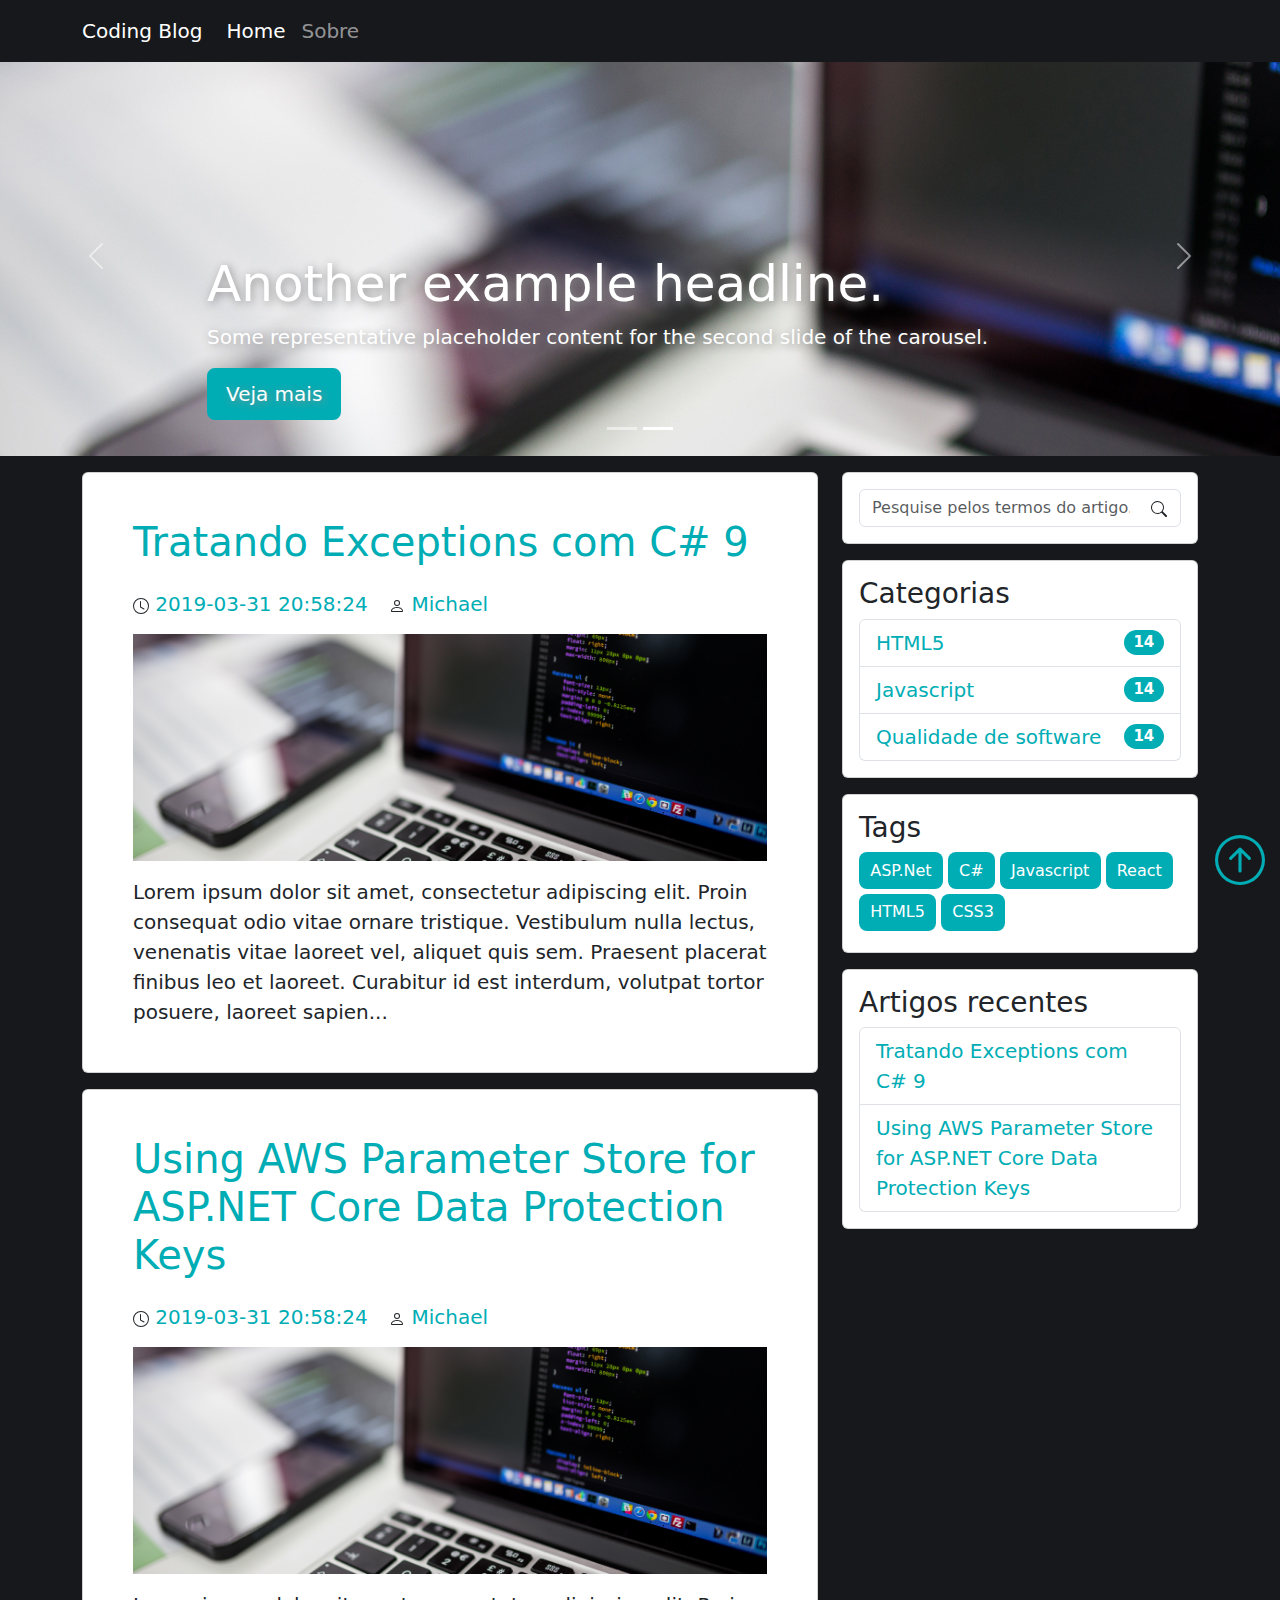
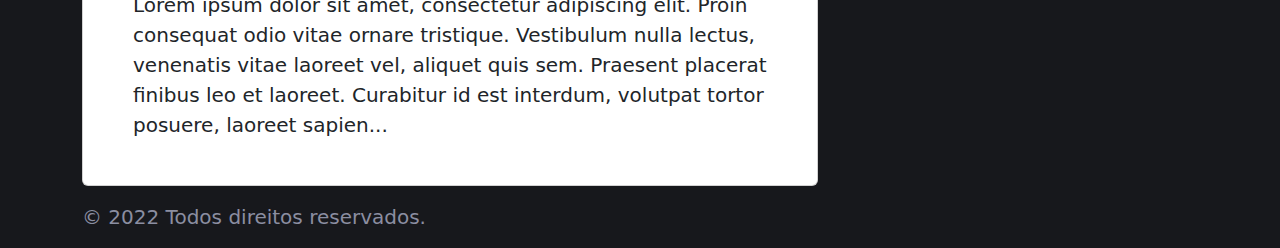
<file: index.html>
<!doctype html>
<html lang="en">
  <head>
    <title>Coding Blog</title>
    
    <meta charset="utf-8">
    <meta name="viewport" content="width=device-width, initial-scale=1, shrink-to-fit=no">
    
    <link rel="stylesheet" href="https://cdn.jsdelivr.net/npm/bootstrap@5.2.0-beta1/dist/css/bootstrap.min.css"  >
    <link rel="stylesheet" href="css/styles.css"  >
  </head>
  <body> 
    <header>
        <nav class="navbar navbar-expand-md navbar-dark fixed-top bg-dark">
            <div class="container">
                <a class="navbar-brand" href="index.html">Coding Blog</a>
                <button class="navbar-toggler collapsed" type="button" data-bs-toggle="collapse" data-bs-target="#navbarCollapse" 
                    aria-controls="navbarCollapse" aria-expanded="false" aria-label="Toggle navigation">
                    <span class="navbar-toggler-icon"></span>
                </button>
                <div class="navbar-collapse collapse" id="navbarCollapse" >
                    <ul class="navbar-nav me-auto mb-2 mb-md-0">
                        <li class="nav-item">
                            <a class="nav-link active" aria-current="page" href="index.html">Home</a>
                        </li>
                        <li class="nav-item">
                            <a class="nav-link" href="sobre.html">Sobre</a>
                        </li> 
                    </ul>
                </div>
            </div>
        </nav>
    </header>
    
    <main>
        <div id="myCarousel" class="carousel slide" data-bs-ride="carousel">
            <div class="carousel-indicators">
                <button type="button" data-bs-target="#myCarousel" data-bs-slide-to="0" aria-label="Slide 1" class=""></button>
                <button type="button" data-bs-target="#myCarousel" data-bs-slide-to="1" aria-label="Slide 2" class="active" aria-current="true"></button>
            </div>
            <div class="carousel-inner">
                <div class="carousel-item">
                    <img src="img/imagem1.jpg" alt="" title="" >
            
                    <div class="container">
                        <div class="carousel-caption text-start">
                            <h3>Tratando Exceptions com C# 9</h1>
                            <p>Some representative placeholder content for the first slide of the carousel.</p>
                            <p><a class="btn btn-lg btn-primary" href="#">Veja mais</a></p>
                        </div>
                    </div>
                </div>
                <div class="carousel-item active">
                    <img src="img/imagem2.jpg" alt="" title=""  >
                    <div class="container">
                        <div class="carousel-caption text-start">
                            <h3>Another example headline.</h3>
                            <p>Some representative placeholder content for the second slide of the carousel.</p>
                            <p><a class="btn btn-lg btn-primary" href="#">Veja mais</a></p>
                        </div>
                    </div>
                </div> 
            </div>
            <button class="carousel-control-prev" type="button" data-bs-target="#myCarousel" data-bs-slide="prev">
                <span class="carousel-control-prev-icon" aria-hidden="true"></span>
                <span class="visually-hidden">Previous</span>
            </button>
            <button class="carousel-control-next" type="button" data-bs-target="#myCarousel" data-bs-slide="next">
                <span class="carousel-control-next-icon" aria-hidden="true"></span>
                <span class="visually-hidden">Next</span>
            </button>
        </div>

        <div class="container pt-3">
            <div class="row">
                <div class="col-8">
                    <article class="card mb-3">
                        <div class="card-body sys-articles-content">
                            <header>
                                <h1>
                                    <a href="detalhes1.html" rel="bookmark">Tratando Exceptions com C# 9</a>
                                </h1>
                                <div class="article-details">
                                    <span class="posted-on">
                                        <svg xmlns="http://www.w3.org/2000/svg" width="16" height="16" fill="currentColor" class="bi bi-clock" viewBox="0 0 16 16">
                                            <path d="M8 3.5a.5.5 0 0 0-1 0V9a.5.5 0 0 0 .252.434l3.5 2a.5.5 0 0 0 .496-.868L8 8.71V3.5z"/>
                                            <path d="M8 16A8 8 0 1 0 8 0a8 8 0 0 0 0 16zm7-8A7 7 0 1 1 1 8a7 7 0 0 1 14 0z"/>
                                        </svg>
                                        <a href="#" rel="bookmark">
                                            <time class="" datetime="2016-07-12T23:56:44-03:00">2019-03-31 20:58:24</time> 
                                        </a>
                                    </span>
                                    <span class="byline">
                                        <svg xmlns="http://www.w3.org/2000/svg" width="16" height="16" fill="currentColor" class="bi bi-person" viewBox="0 0 16 16">
                                        <path d="M8 8a3 3 0 1 0 0-6 3 3 0 0 0 0 6zm2-3a2 2 0 1 1-4 0 2 2 0 0 1 4 0zm4 8c0 1-1 1-1 1H3s-1 0-1-1 1-4 6-4 6 3 6 4zm-1-.004c-.001-.246-.154-.986-.832-1.664C11.516 10.68 10.289 10 8 10c-2.29 0-3.516.68-4.168 1.332-.678.678-.83 1.418-.832 1.664h10z"/>
                                        </svg>
                                        <span class="author vcard">
                                            <a class="url fn n" href="#">Michael</a>
                                        </span>
                                    </span>
                               
                                </div>
                            </header>
                            <div class="article-img pb-3">
                                <img src="img/artigos/img1.jpg" alt="Tratando Exceptions com C# 9" title="Tratando Exceptions com C# 9">
                            </div>
                            <div class="article-content">
                                Lorem ipsum dolor sit amet, consectetur adipiscing elit. Proin consequat odio vitae ornare tristique. 
                                Vestibulum nulla lectus, venenatis vitae laoreet vel, aliquet quis sem. 
                                Praesent placerat finibus leo et laoreet. Curabitur id est interdum,
                                volutpat tortor posuere, laoreet sapien...
                            </div> 
                        </div>
                    </article>
                    <article class="card">
                        <div class="card-body sys-articles-content">
                            <header>
                                <h1>
                                    <a href="detalhes2.html" rel="bookmark">Using AWS Parameter Store for ASP.NET Core Data Protection Keys</a>
                                </h1>
                                <div class="article-details">
                                    <span class="posted-on">
                                        <svg xmlns="http://www.w3.org/2000/svg" width="16" height="16" fill="currentColor" class="bi bi-clock" viewBox="0 0 16 16">
                                            <path d="M8 3.5a.5.5 0 0 0-1 0V9a.5.5 0 0 0 .252.434l3.5 2a.5.5 0 0 0 .496-.868L8 8.71V3.5z"/>
                                            <path d="M8 16A8 8 0 1 0 8 0a8 8 0 0 0 0 16zm7-8A7 7 0 1 1 1 8a7 7 0 0 1 14 0z"/>
                                        </svg>
                                        <a href="#" rel="bookmark">
                                            <time class="" datetime="2016-07-12T23:56:44-03:00">2019-03-31 20:58:24</time> 
                                        </a>
                                    </span>
                                    <span class="byline">
                                        <svg xmlns="http://www.w3.org/2000/svg" width="16" height="16" fill="currentColor" class="bi bi-person" viewBox="0 0 16 16">
                                        <path d="M8 8a3 3 0 1 0 0-6 3 3 0 0 0 0 6zm2-3a2 2 0 1 1-4 0 2 2 0 0 1 4 0zm4 8c0 1-1 1-1 1H3s-1 0-1-1 1-4 6-4 6 3 6 4zm-1-.004c-.001-.246-.154-.986-.832-1.664C11.516 10.68 10.289 10 8 10c-2.29 0-3.516.68-4.168 1.332-.678.678-.83 1.418-.832 1.664h10z"/>
                                        </svg>
                                        <span class="author vcard">
                                            <a class="url fn n" href="#">Michael</a>
                                        </span>
                                    </span>  
                                </div>
                            </header>
                            <div class="article-img pb-3">
                                <img src="img/artigos/img1.jpg" alt="Using AWS Parameter Store for ASP.NET Core Data Protection Keys"
                                    title="Using AWS Parameter Store for ASP.NET Core Data Protection Keys">
                            </div>
                            <div class="article-content">
                                Lorem ipsum dolor sit amet, consectetur adipiscing elit. Proin consequat odio vitae ornare tristique. 
                                Vestibulum nulla lectus, venenatis vitae laoreet vel, aliquet quis sem. 
                                Praesent placerat finibus leo et laoreet. Curabitur id est interdum,
                                volutpat tortor posuere, laoreet sapien...
                            </div> 
                        </div>
                    </article>
                </div>
                <div class="col-4">
                    <div class="card mb-3">
                        <div class="card-body pesquisa-container">
                            <input type="search" class="form-control" placeholder="Pesquise pelos termos do artigo.">
                            <svg xmlns="http://www.w3.org/2000/svg" width="16" height="16" fill="currentColor" class="bi bi-search" viewBox="0 0 16 16">
                                <path d="M11.742 10.344a6.5 6.5 0 1 0-1.397 1.398h-.001c.03.04.062.078.098.115l3.85 3.85a1 1 0 0 0 1.415-1.414l-3.85-3.85a1.007 1.007 0 0 0-.115-.1zM12 6.5a5.5 5.5 0 1 1-11 0 5.5 5.5 0 0 1 11 0z"/>
                            </svg>
                        </div>
                    </div>

                    <div class="card mb-3">
                        <div class="card-body">
                            <h3>Categorias</h3>
                            <ul class="list-group">
                                <li class="list-group-item d-flex justify-content-between align-items-center">
                                    <a href="#">HTML5</a>
                                    <span class="badge bg-primary rounded-pill">14</span>
                                </li> 
                                <li class="list-group-item d-flex justify-content-between align-items-center">
                                    <a href="#">Javascript</a>
                                    <span class="badge bg-primary rounded-pill">14</span>
                                </li>
                                <li class="list-group-item d-flex justify-content-between align-items-center">
                                    <a href="#">Qualidade de software</a>
                                    <span class="badge bg-primary rounded-pill">14</span>
                                </li> 
                            </ul>
                        </div>
                    </div>

                    <div class="card mb-3">
                        <div class="card-body">
                            <h3>Tags</h3>
                            <div class="lista-tags">
                                <a href="#">ASP.Net</a>
                                <a href="#">C#</a>
                                <a href="#">Javascript</a>
                                <a href="#">React</a>
                                <a href="#">HTML5</a>
                                <a href="#">CSS3</a>
                            </div>
                        </div>
                    </div>

                    <div class="card mb-3">
                        <div class="card-body">
                            <h3>Artigos recentes</h3>
                            <ul class="list-group">
                                <li class="list-group-item d-flex justify-content-between align-items-center">
                                    <a href="detalhes1.html">Tratando Exceptions com C# 9</a>
                                </li>
                                <li class="list-group-item d-flex justify-content-between align-items-center">
                                    <a href="detalhes2.html">Using AWS Parameter Store for ASP.NET Core Data Protection Keys </a>
                                </li>
                            </ul> 
                        </div>
                    </div>
                </div>
            </div>
        </div>
        
        <!-- FOOTER -->
        <footer class="container pt-3">
            <a href="#" class="ir-para-topo">
                <svg xmlns="http://www.w3.org/2000/svg" width="50" height="50" fill="currentColor" class="bi bi-arrow-up-circle" viewBox="0 0 16 16">
                <path fill-rule="evenodd" d="M1 8a7 7 0 1 0 14 0A7 7 0 0 0 1 8zm15 0A8 8 0 1 1 0 8a8 8 0 0 1 16 0zm-7.5 3.5a.5.5 0 0 1-1 0V5.707L5.354 7.854a.5.5 0 1 1-.708-.708l3-3a.5.5 0 0 1 .708 0l3 3a.5.5 0 0 1-.708.708L8.5 5.707V11.5z"/>
                </svg>
            </a>
            <p>© 2022 Todos direitos reservados.</p>
        </footer>
    </main>
    <!-- Bootstrap JavaScript Libraries -->
    <script src="https://cdn.jsdelivr.net/npm/@popperjs/core@2.11.5/dist/umd/popper.min.js" 
        integrity="sha384-Xe+8cL9oJa6tN/veChSP7q+mnSPaj5Bcu9mPX5F5xIGE0DVittaqT5lorf0EI7Vk" crossorigin="anonymous"></script>
    <script src="https://cdn.jsdelivr.net/npm/bootstrap@5.2.0-beta1/dist/js/bootstrap.min.js" 
        integrity="sha384-kjU+l4N0Yf4ZOJErLsIcvOU2qSb74wXpOhqTvwVx3OElZRweTnQ6d31fXEoRD1Jy" crossorigin="anonymous"></script>
    <script src="src/js/scripts.js"  ></script>
  </body>
</html>
</file>
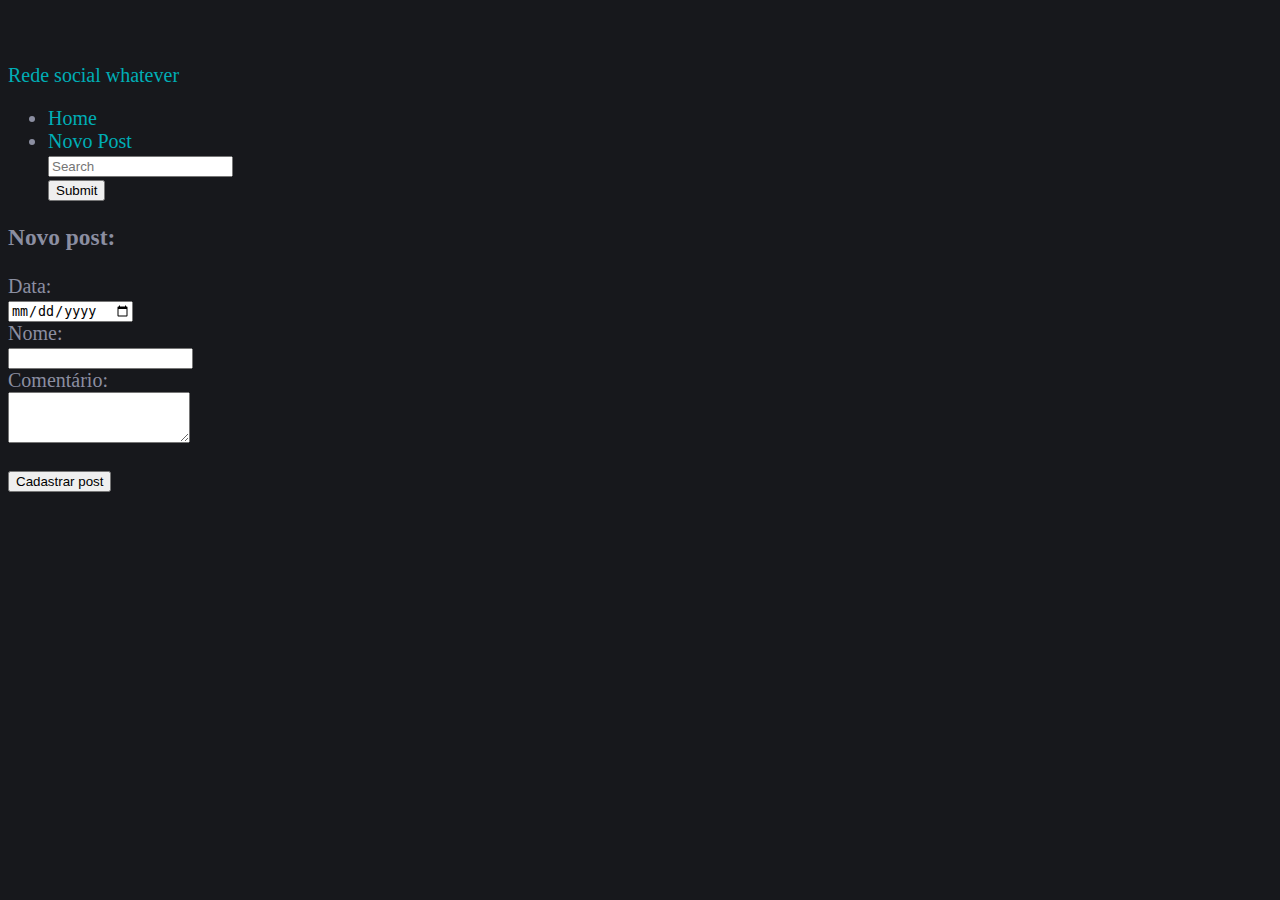
<file: cadastrar-post.html>
<!doctype html>
<html lang="en">
  <head>
    <title>Title</title>
    <!-- Required meta tags -->
    <meta charset="utf-8">
    <meta name="viewport" content="width=device-width, initial-scale=1, shrink-to-fit=no">

    <!-- Bootstrap CSS v5.2.0-beta1 -->
    <link rel="stylesheet" href="https://cdn.jsdelivr.net/npm/bootstrap@5.2.0-beta1/dist/css/bootstrap.min.css"  
        integrity="sha384-0evHe/X+R7YkIZDRvuzKMRqM+OrBnVFBL6DOitfPri4tjfHxaWutUpFmBp4vmVor" crossorigin="anonymous">
    <link rel="stylesheet" href="css/styles.css">
  </head>
  <body>
    <nav class="navbar navbar-inverse">
        <a class="navbar-brand" href="#">Rede social whatever</a>
        <ul class="nav navbar-nav">
            <li class="">
                <a href="index.html">Home</a>
            </li>
            <li class="active">
                <a href="cadastrar.html">Novo Post</a>
            </li>
            <form class="navbar-form navbar-left">
                <div class="form-group">
                    <input type="text" class="form-control" placeholder="Search">
                </div>
                <button type="submit" class="btn btn-default">Submit</button>
            </form>
        </ul>
    </nav> 
    
    <div class="container">           
        <div class="row">
            <div class="col-xs-8">
                <section id="post-list" class="sys-articles">
                    <div class="sys-articles-wrap">
                        <div class="sys-articles-content">
                            <form method="POST" action="" class="form-horizontal">
                                <h3>Novo post:</h1>
                                
                                <div class="form-group">
                                    <label for="input" class="col-sm-2 control-label">Data:</label>
                                    <div class="col-sm-10">
                                        <input type="date" name="" id="input" class="form-control" 
                                        value="" required="required" title="">
                                    </div>
                                </div>
                                <div class="form-group">
                                    <label for="input" class="col-sm-2 control-label">Nome:</label>
                                    <div class="col-sm-10">
                                        <input type="input" name="" id="input" class="form-control" 
                                        value="" required="required" title="">
                                    </div>
                                </div>
                            
                                <div class="form-group">
                                    <label for="textarea" class="col-sm-2 control-label">Comentário:</label>
                                    <div class="col-sm-10">
                                        <textarea name="" id="textarea" class="form-control" 
                                        rows="3" required="required"></textarea>
                                    </div>
                                </div>
                                <p>
                                    <button type="button" class="btn btn-large btn-block btn-success">
                                        Cadastrar post
                                    </button>
                                </p>
                            </form>
                        </div>
                    </div>    
                </section>
            </div>
            <div class="col-xs-4">
               <div class="sys-articles-wrap">
                    <div class="sys-articles-content">
                        
                    </div>
               </div>
            </div>
            <div class="clearfix"></div>
        </div>
        <div class="row">

        </div>
    </div>
    
    <!-- Bootstrap JavaScript Libraries -->
    <script src="https://cdn.jsdelivr.net/npm/@popperjs/core@2.11.5/dist/umd/popper.min.js" integrity="sha384-Xe+8cL9oJa6tN/veChSP7q+mnSPaj5Bcu9mPX5F5xIGE0DVittaqT5lorf0EI7Vk" crossorigin="anonymous"></script>

    <script src="https://cdn.jsdelivr.net/npm/bootstrap@5.2.0-beta1/dist/js/bootstrap.min.js" integrity="sha384-kjU+l4N0Yf4ZOJErLsIcvOU2qSb74wXpOhqTvwVx3OElZRweTnQ6d31fXEoRD1Jy" crossorigin="anonymous"></script>
  </body>
</html>
</file>
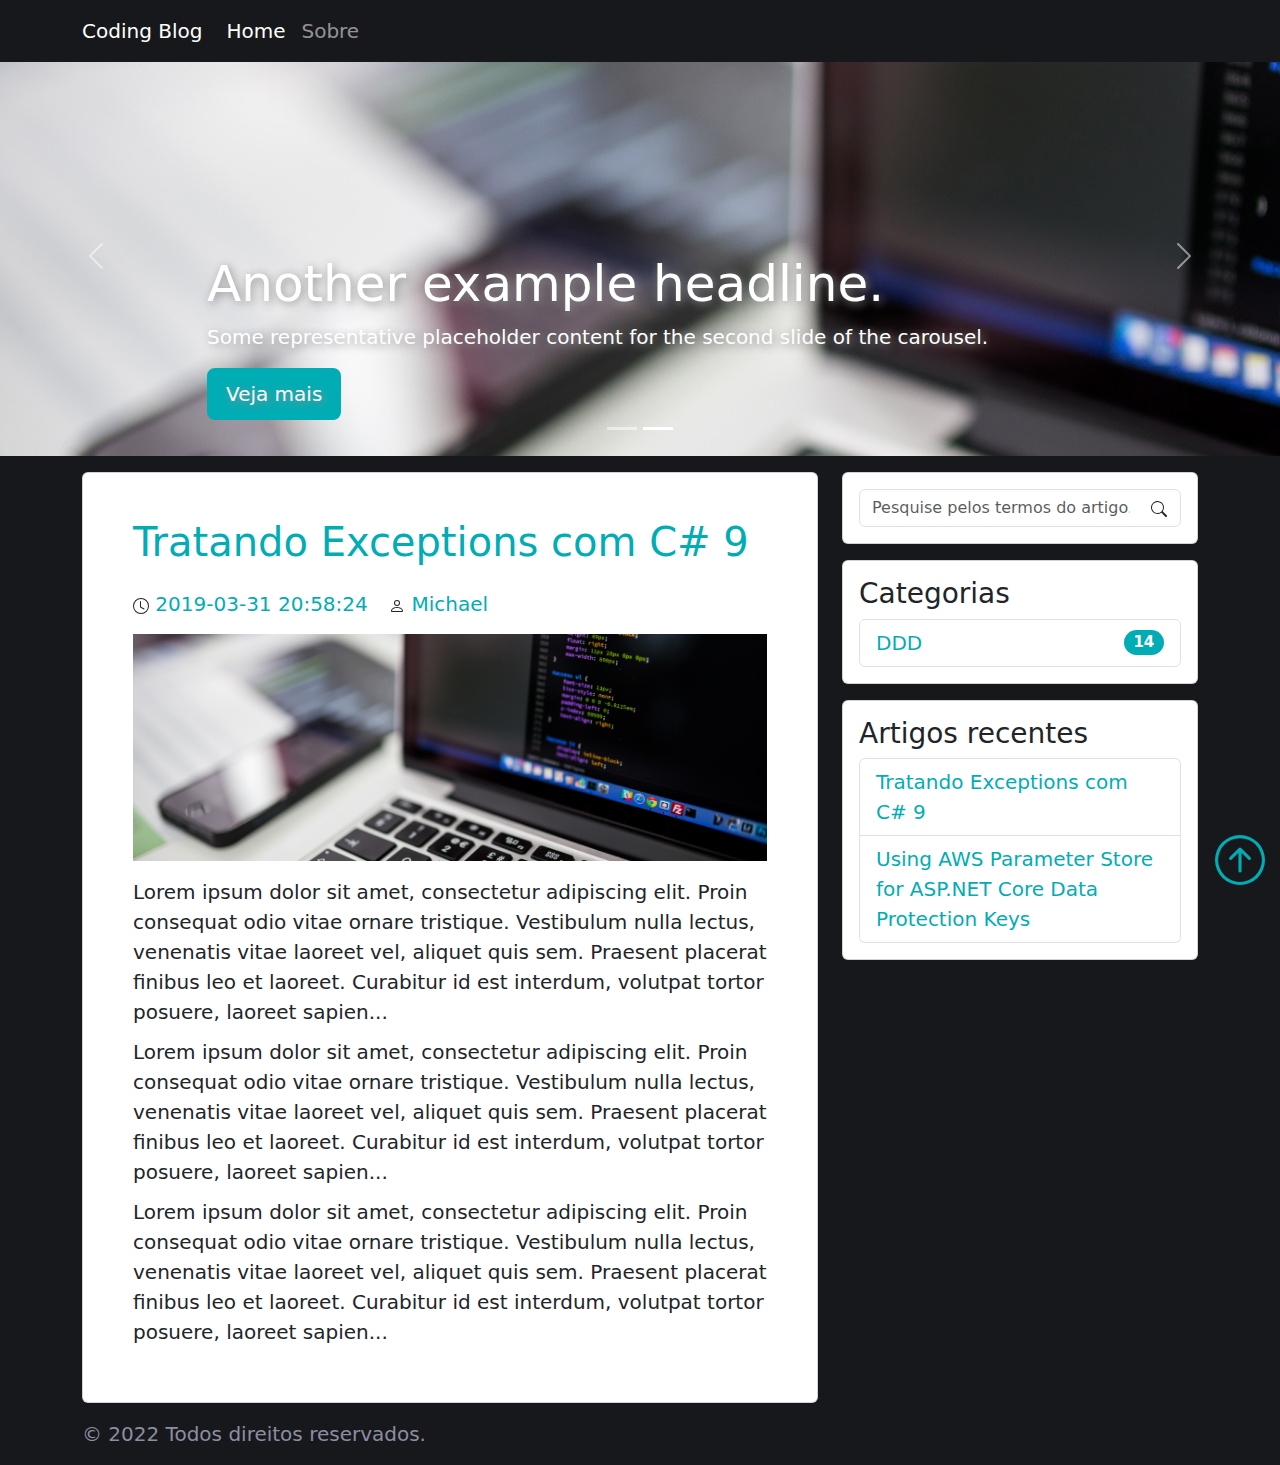
<file: detalhes1.html>
<!doctype html>
<html lang="en">
  <head>
    <title>Coding Blog</title>
    
    <meta charset="utf-8">
    <meta name="viewport" content="width=device-width, initial-scale=1, shrink-to-fit=no">
    
    <link rel="stylesheet" href="https://cdn.jsdelivr.net/npm/bootstrap@5.2.0-beta1/dist/css/bootstrap.min.css"  >
    <link rel="stylesheet" href="css/styles.css"  >
  </head>
  <body> 
    <header>
        <nav class="navbar navbar-expand-md navbar-dark fixed-top bg-dark">
            <div class="container">
                <a class="navbar-brand" href="index.html">Coding Blog</a>
                <button class="navbar-toggler collapsed" type="button" data-bs-toggle="collapse" data-bs-target="#navbarCollapse" 
                    aria-controls="navbarCollapse" aria-expanded="false" aria-label="Toggle navigation">
                    <span class="navbar-toggler-icon"></span>
                </button>
                <div class="navbar-collapse collapse" id="navbarCollapse" >
                    <ul class="navbar-nav me-auto mb-2 mb-md-0">
                        <li class="nav-item">
                            <a class="nav-link active" aria-current="page" href="#">Home</a>
                        </li>
                        <li class="nav-item">
                            <a class="nav-link" href="#">Sobre</a>
                        </li> 
                    </ul>
                </div>
            </div>
        </nav>
    </header>
    
    <main>
        <div id="myCarousel" class="carousel slide" data-bs-ride="carousel">
            <div class="carousel-indicators">
                <button type="button" data-bs-target="#myCarousel" data-bs-slide-to="0" class="" aria-label="Slide 1"></button>
                <button type="button" data-bs-target="#myCarousel" data-bs-slide-to="1" aria-label="Slide 2" class="active" aria-current="true"></button>
            </div>
            <div class="carousel-inner">
                <div class="carousel-item">
                    <img src="img/imagem1.jpg" alt="" title="" >
            
                    <div class="container">
                        <div class="carousel-caption text-start">
                            <h3>Tratando Exceptions com C# 9</h1>
                            <p>Some representative placeholder content for the first slide of the carousel.</p>
                            <p><a class="btn btn-lg btn-primary" href="#">Veja mais</a></p>
                        </div>
                    </div>
                </div>
                <div class="carousel-item active">
                    <img src="img/imagem2.jpg" alt="" title=""  >
                    <div class="container">
                        <div class="carousel-caption text-start">
                            <h3>Another example headline.</h3>
                            <p>Some representative placeholder content for the second slide of the carousel.</p>
                            <p><a class="btn btn-lg btn-primary" href="#">Veja mais</a></p>
                        </div>
                    </div>
                </div> 
            </div>
            <button class="carousel-control-prev" type="button" data-bs-target="#myCarousel" data-bs-slide="prev">
                <span class="carousel-control-prev-icon" aria-hidden="true"></span>
                <span class="visually-hidden">Previous</span>
            </button>
            <button class="carousel-control-next" type="button" data-bs-target="#myCarousel" data-bs-slide="next">
                <span class="carousel-control-next-icon" aria-hidden="true"></span>
                <span class="visually-hidden">Next</span>
            </button>
        </div>

        <div class="container pt-3">
            <div class="row">
                <div class="col-8">
                    <article class="card">
                        <div class="card-body sys-articles-content">
                            <header>
                                <h1>
                                    <a href="detalhes1.html" rel="bookmark">Tratando Exceptions com C# 9</a>
                                </h1>
                                <div class="article-details">
                                    <span class="posted-on">
                                        <svg xmlns="http://www.w3.org/2000/svg" width="16" height="16" fill="currentColor" class="bi bi-clock" viewBox="0 0 16 16">
                                            <path d="M8 3.5a.5.5 0 0 0-1 0V9a.5.5 0 0 0 .252.434l3.5 2a.5.5 0 0 0 .496-.868L8 8.71V3.5z"/>
                                            <path d="M8 16A8 8 0 1 0 8 0a8 8 0 0 0 0 16zm7-8A7 7 0 1 1 1 8a7 7 0 0 1 14 0z"/>
                                        </svg>
                                        <a href="#" rel="bookmark">
                                            <time class="" datetime="2016-07-12T23:56:44-03:00">2019-03-31 20:58:24</time> 
                                        </a>
                                    </span>
                                    <span class="byline">
                                        <svg xmlns="http://www.w3.org/2000/svg" width="16" height="16" fill="currentColor" class="bi bi-person" viewBox="0 0 16 16">
                                        <path d="M8 8a3 3 0 1 0 0-6 3 3 0 0 0 0 6zm2-3a2 2 0 1 1-4 0 2 2 0 0 1 4 0zm4 8c0 1-1 1-1 1H3s-1 0-1-1 1-4 6-4 6 3 6 4zm-1-.004c-.001-.246-.154-.986-.832-1.664C11.516 10.68 10.289 10 8 10c-2.29 0-3.516.68-4.168 1.332-.678.678-.83 1.418-.832 1.664h10z"/>
                                        </svg>
                                        <span class="author vcard">
                                            <a class="url fn n" href="#">Michael</a>
                                        </span>
                                    </span>
                                    <!-- <span class="comments-link">
                                        <svg xmlns="http://www.w3.org/2000/svg" width="16" height="16" fill="currentColor" class="bi bi-chat" viewBox="0 0 16 16">
                                        <path d="M2.678 11.894a1 1 0 0 1 .287.801 10.97 10.97 0 0 1-.398 2c1.395-.323 2.247-.697 2.634-.893a1 1 0 0 1 .71-.074A8.06 8.06 0 0 0 8 14c3.996 0 7-2.807 7-6 0-3.192-3.004-6-7-6S1 4.808 1 8c0 1.468.617 2.83 1.678 3.894zm-.493 3.905a21.682 21.682 0 0 1-.713.129c-.2.032-.352-.176-.273-.362a9.68 9.68 0 0 0 .244-.637l.003-.01c.248-.72.45-1.548.524-2.319C.743 11.37 0 9.76 0 8c0-3.866 3.582-7 8-7s8 3.134 8 7-3.582 7-8 7a9.06 9.06 0 0 1-2.347-.306c-.52.263-1.639.742-3.468 1.105z"/>
                                        </svg>
                                        <a href="#">4 Comentários</a>
                                    </span> -->
                                </div>
                            </header>
                            <div class="article-img pb-3">
                                <img src="img/artigos/img1.jpg" alt="Tratando Exceptions com C# 9" title="Tratando Exceptions com C# 9">
                            </div>
                            <div class="article-content">
                                <p>
                                    Lorem ipsum dolor sit amet, consectetur adipiscing elit. Proin consequat odio vitae ornare tristique. 
                                    Vestibulum nulla lectus, venenatis vitae laoreet vel, aliquet quis sem. 
                                    Praesent placerat finibus leo et laoreet. Curabitur id est interdum,
                                    volutpat tortor posuere, laoreet sapien...
                                </p>
                                <p>
                                    Lorem ipsum dolor sit amet, consectetur adipiscing elit. Proin consequat odio vitae ornare tristique. 
                                    Vestibulum nulla lectus, venenatis vitae laoreet vel, aliquet quis sem. 
                                    Praesent placerat finibus leo et laoreet. Curabitur id est interdum,
                                    volutpat tortor posuere, laoreet sapien...
                                </p>
                                <p>
                                    Lorem ipsum dolor sit amet, consectetur adipiscing elit. Proin consequat odio vitae ornare tristique. 
                                    Vestibulum nulla lectus, venenatis vitae laoreet vel, aliquet quis sem. 
                                    Praesent placerat finibus leo et laoreet. Curabitur id est interdum,
                                    volutpat tortor posuere, laoreet sapien...
                                </p>
                            </div> 
                        </div>
                    </article>
                </div>
                <div class="col-4">
                    <div class="card mb-3">
                        <div class="card-body pesquisa-container">
                            <input type="search" class="form-control" placeholder="Pesquise pelos termos do artigo.">
                            <svg xmlns="http://www.w3.org/2000/svg" width="16" height="16" fill="currentColor" class="bi bi-search" viewBox="0 0 16 16">
                                <path d="M11.742 10.344a6.5 6.5 0 1 0-1.397 1.398h-.001c.03.04.062.078.098.115l3.85 3.85a1 1 0 0 0 1.415-1.414l-3.85-3.85a1.007 1.007 0 0 0-.115-.1zM12 6.5a5.5 5.5 0 1 1-11 0 5.5 5.5 0 0 1 11 0z"/>
                            </svg>
                        </div>
                    </div>

                    <div class="card mb-3">
                        <div class="card-body">
                            <h3>Categorias</h3>

                            <ul class="list-group">
                                <li class="list-group-item d-flex justify-content-between align-items-center">
                                    <a href="#">DDD</a>
                                    <span class="badge bg-primary rounded-pill">14</span>
                                </li> 
                            </ul>
                        </div>
                    </div>

                    <div class="card mb-3">
                        <div class="card-body">
                            <h3>Artigos recentes</h3>
                            <ul class="list-group">
                                <li class="list-group-item d-flex justify-content-between align-items-center">
                                    <a href="detalhes1.html">Tratando Exceptions com C# 9</a>
                                </li>
                                <li class="list-group-item d-flex justify-content-between align-items-center">
                                    <a href="detalhes2.html">Using AWS Parameter Store for ASP.NET Core Data Protection Keys </a>
                                </li>
                            </ul> 
                        </div>
                    </div>
                </div>
            </div>
        </div>
        
        <!-- FOOTER -->
        <footer class="container pt-3">
            <a href="#" class="ir-para-topo">
                <svg xmlns="http://www.w3.org/2000/svg" width="50" height="50" fill="currentColor" class="bi bi-arrow-up-circle" viewBox="0 0 16 16">
                <path fill-rule="evenodd" d="M1 8a7 7 0 1 0 14 0A7 7 0 0 0 1 8zm15 0A8 8 0 1 1 0 8a8 8 0 0 1 16 0zm-7.5 3.5a.5.5 0 0 1-1 0V5.707L5.354 7.854a.5.5 0 1 1-.708-.708l3-3a.5.5 0 0 1 .708 0l3 3a.5.5 0 0 1-.708.708L8.5 5.707V11.5z"/>
                </svg>
            </a>
            <p>© 2022 Todos direitos reservados.</p>
        </footer>
    </main>
    <!-- Bootstrap JavaScript Libraries -->
    <script src="https://cdn.jsdelivr.net/npm/@popperjs/core@2.11.5/dist/umd/popper.min.js" 
        integrity="sha384-Xe+8cL9oJa6tN/veChSP7q+mnSPaj5Bcu9mPX5F5xIGE0DVittaqT5lorf0EI7Vk" crossorigin="anonymous"></script>
    <script src="https://cdn.jsdelivr.net/npm/bootstrap@5.2.0-beta1/dist/js/bootstrap.min.js" 
        integrity="sha384-kjU+l4N0Yf4ZOJErLsIcvOU2qSb74wXpOhqTvwVx3OElZRweTnQ6d31fXEoRD1Jy" crossorigin="anonymous"></script>
  </body>
</html>
</file>
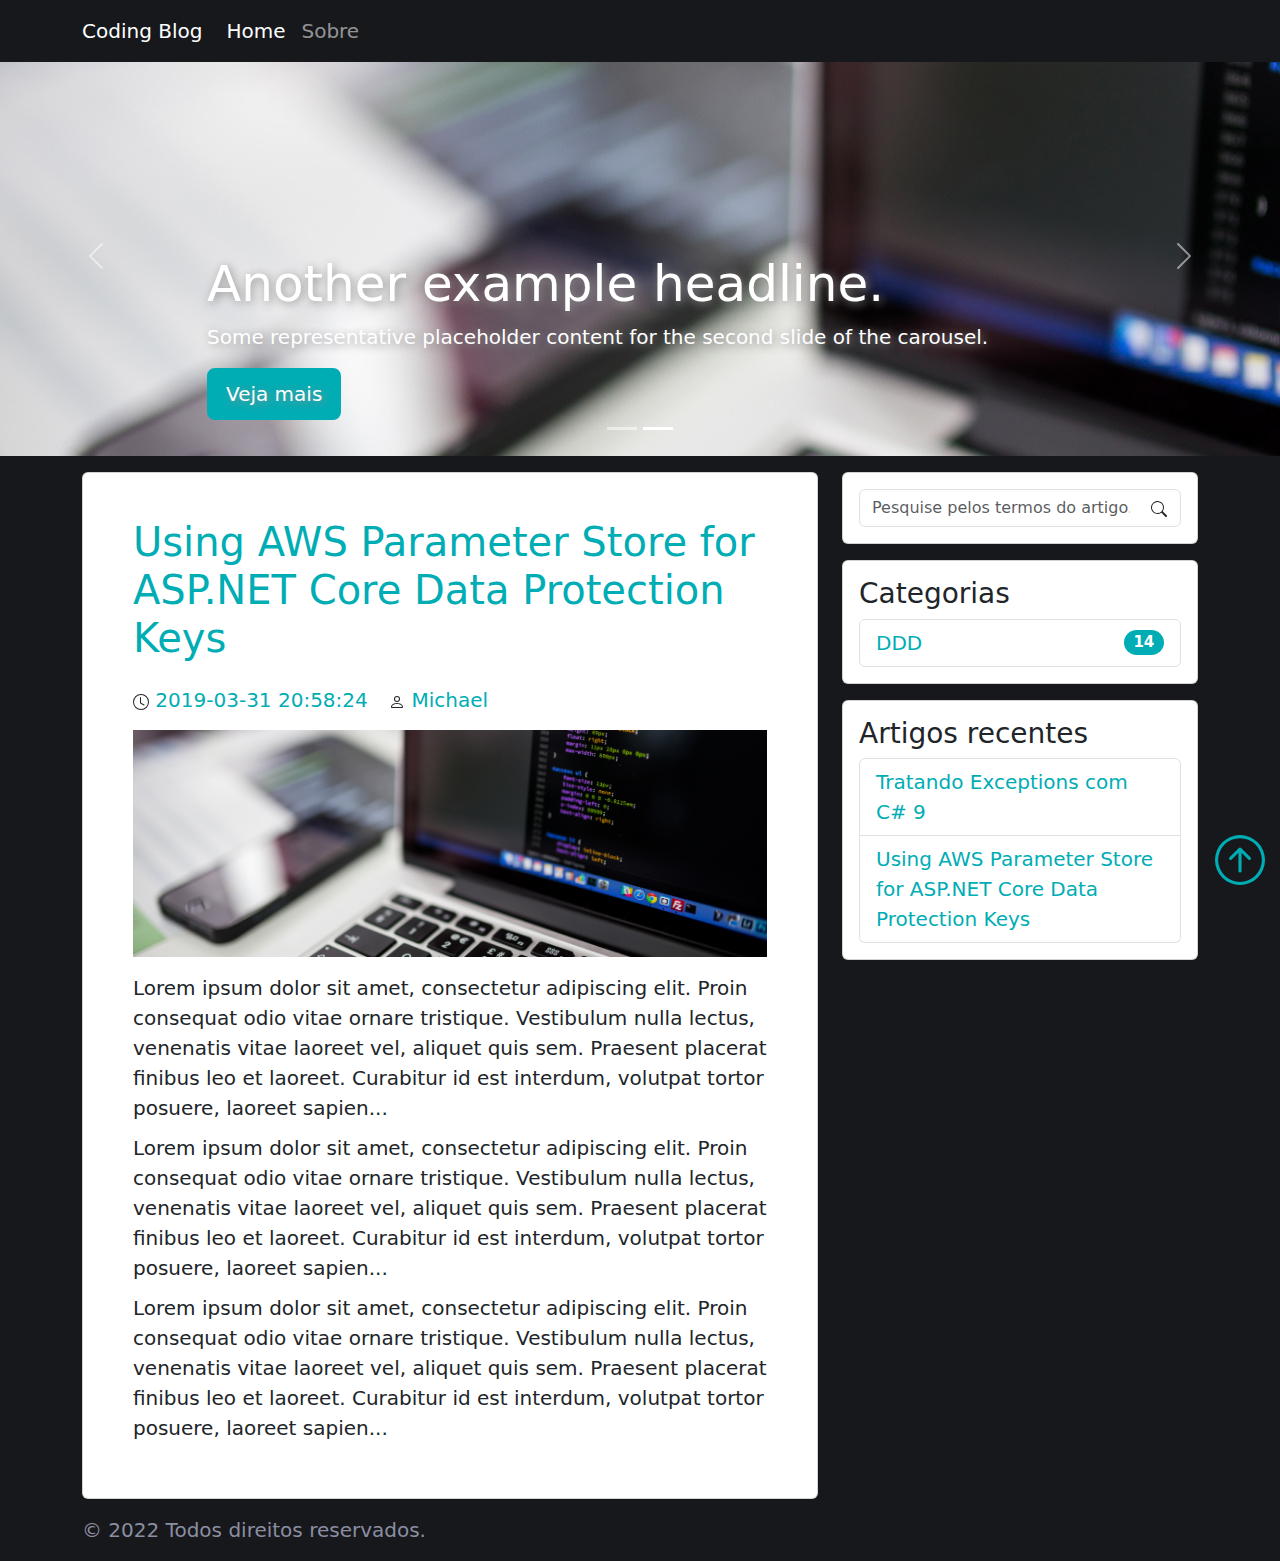
<file: detalhes2.html>
<!doctype html>
<html lang="en">
  <head>
    <title>Coding Blog</title>
    
    <meta charset="utf-8">
    <meta name="viewport" content="width=device-width, initial-scale=1, shrink-to-fit=no">
    
    <link rel="stylesheet" href="https://cdn.jsdelivr.net/npm/bootstrap@5.2.0-beta1/dist/css/bootstrap.min.css"  >
    <link rel="stylesheet" href="css/styles.css"  >
  </head>
  <body> 
    <header>
        <nav class="navbar navbar-expand-md navbar-dark fixed-top bg-dark">
            <div class="container">
                <a class="navbar-brand" href="index.html">Coding Blog</a>
                <button class="navbar-toggler collapsed" type="button" data-bs-toggle="collapse" data-bs-target="#navbarCollapse" 
                    aria-controls="navbarCollapse" aria-expanded="false" aria-label="Toggle navigation">
                    <span class="navbar-toggler-icon"></span>
                </button>
                <div class="navbar-collapse collapse" id="navbarCollapse" >
                    <ul class="navbar-nav me-auto mb-2 mb-md-0">
                        <li class="nav-item">
                            <a class="nav-link active" aria-current="page" href="#">Home</a>
                        </li>
                        <li class="nav-item">
                            <a class="nav-link" href="#">Sobre</a>
                        </li> 
                    </ul>
                </div>
            </div>
        </nav>
    </header>
    
    <main>
        <div id="myCarousel" class="carousel slide" data-bs-ride="carousel">
            <div class="carousel-indicators">
                <button type="button" data-bs-target="#myCarousel" data-bs-slide-to="0" class="" aria-label="Slide 1"></button>
                <button type="button" data-bs-target="#myCarousel" data-bs-slide-to="1" aria-label="Slide 2" class="active" aria-current="true"></button>
            </div>
            <div class="carousel-inner">
                <div class="carousel-item">
                    <img src="img/imagem1.jpg" alt="" title="" >
            
                    <div class="container">
                        <div class="carousel-caption text-start">
                            <h3>Tratando Exceptions com C# 9</h1>
                            <p>Some representative placeholder content for the first slide of the carousel.</p>
                            <p><a class="btn btn-lg btn-primary" href="#">Veja mais</a></p>
                        </div>
                    </div>
                </div>
                <div class="carousel-item active">
                    <img src="img/imagem2.jpg" alt="" title=""  >
                    <div class="container">
                        <div class="carousel-caption text-start">
                            <h3>Another example headline.</h3>
                            <p>Some representative placeholder content for the second slide of the carousel.</p>
                            <p><a class="btn btn-lg btn-primary" href="#">Veja mais</a></p>
                        </div>
                    </div>
                </div> 
            </div>
            <button class="carousel-control-prev" type="button" data-bs-target="#myCarousel" data-bs-slide="prev">
                <span class="carousel-control-prev-icon" aria-hidden="true"></span>
                <span class="visually-hidden">Previous</span>
            </button>
            <button class="carousel-control-next" type="button" data-bs-target="#myCarousel" data-bs-slide="next">
                <span class="carousel-control-next-icon" aria-hidden="true"></span>
                <span class="visually-hidden">Next</span>
            </button>
        </div>

        <div class="container pt-3">
            <div class="row">
                <div class="col-8">
                    <article class="card">
                        <div class="card-body sys-articles-content">
                            <header>
                                <h1>
                                    <a href="detalhes2.html" rel="bookmark">Using AWS Parameter Store for ASP.NET Core Data Protection Keys</a>
                                </h1>
                                <div class="article-details">
                                    <span class="posted-on">
                                        <svg xmlns="http://www.w3.org/2000/svg" width="16" height="16" fill="currentColor" class="bi bi-clock" viewBox="0 0 16 16">
                                            <path d="M8 3.5a.5.5 0 0 0-1 0V9a.5.5 0 0 0 .252.434l3.5 2a.5.5 0 0 0 .496-.868L8 8.71V3.5z"/>
                                            <path d="M8 16A8 8 0 1 0 8 0a8 8 0 0 0 0 16zm7-8A7 7 0 1 1 1 8a7 7 0 0 1 14 0z"/>
                                        </svg>
                                        <a href="#" rel="bookmark">
                                            <time class="" datetime="2016-07-12T23:56:44-03:00">2019-03-31 20:58:24</time> 
                                        </a>
                                    </span>
                                    <span class="byline">
                                        <svg xmlns="http://www.w3.org/2000/svg" width="16" height="16" fill="currentColor" class="bi bi-person" viewBox="0 0 16 16">
                                        <path d="M8 8a3 3 0 1 0 0-6 3 3 0 0 0 0 6zm2-3a2 2 0 1 1-4 0 2 2 0 0 1 4 0zm4 8c0 1-1 1-1 1H3s-1 0-1-1 1-4 6-4 6 3 6 4zm-1-.004c-.001-.246-.154-.986-.832-1.664C11.516 10.68 10.289 10 8 10c-2.29 0-3.516.68-4.168 1.332-.678.678-.83 1.418-.832 1.664h10z"/>
                                        </svg>
                                        <span class="author vcard">
                                            <a class="url fn n" href="#">Michael</a>
                                        </span>
                                    </span>
                                   
                                </div>
                            </header>
                            <div class="article-img pb-3">
                                <img src="img/artigos/img1.jpg" alt="Tratando Exceptions com C# 9" title="Tratando Exceptions com C# 9">
                            </div>
                            <div class="article-content">
                                <p>
                                    Lorem ipsum dolor sit amet, consectetur adipiscing elit. Proin consequat odio vitae ornare tristique. 
                                    Vestibulum nulla lectus, venenatis vitae laoreet vel, aliquet quis sem. 
                                    Praesent placerat finibus leo et laoreet. Curabitur id est interdum,
                                    volutpat tortor posuere, laoreet sapien...
                                </p>
                                <p>
                                    Lorem ipsum dolor sit amet, consectetur adipiscing elit. Proin consequat odio vitae ornare tristique. 
                                    Vestibulum nulla lectus, venenatis vitae laoreet vel, aliquet quis sem. 
                                    Praesent placerat finibus leo et laoreet. Curabitur id est interdum,
                                    volutpat tortor posuere, laoreet sapien...
                                </p>
                                <p>
                                    Lorem ipsum dolor sit amet, consectetur adipiscing elit. Proin consequat odio vitae ornare tristique. 
                                    Vestibulum nulla lectus, venenatis vitae laoreet vel, aliquet quis sem. 
                                    Praesent placerat finibus leo et laoreet. Curabitur id est interdum,
                                    volutpat tortor posuere, laoreet sapien...
                                </p>
                            </div> 
                        </div>
                    </article>
                </div>
                <div class="col-4">
                    <div class="card mb-3">
                        <div class="card-body pesquisa-container">
                            <input type="search" class="form-control" placeholder="Pesquise pelos termos do artigo.">
                            <svg xmlns="http://www.w3.org/2000/svg" width="16" height="16" fill="currentColor" class="bi bi-search" viewBox="0 0 16 16">
                                <path d="M11.742 10.344a6.5 6.5 0 1 0-1.397 1.398h-.001c.03.04.062.078.098.115l3.85 3.85a1 1 0 0 0 1.415-1.414l-3.85-3.85a1.007 1.007 0 0 0-.115-.1zM12 6.5a5.5 5.5 0 1 1-11 0 5.5 5.5 0 0 1 11 0z"/>
                            </svg>
                        </div>
                    </div>

                    <div class="card mb-3">
                        <div class="card-body">
                            <h3>Categorias</h3>

                            <ul class="list-group">
                                <li class="list-group-item d-flex justify-content-between align-items-center">
                                    <a href="#">DDD</a>
                                    <span class="badge bg-primary rounded-pill">14</span>
                                </li> 
                            </ul>
                        </div>
                    </div>

                    <div class="card mb-3">
                        <div class="card-body">
                            <h3>Artigos recentes</h3>
                            <ul class="list-group">
                                <li class="list-group-item d-flex justify-content-between align-items-center">
                                    <a href="detalhes1.html">Tratando Exceptions com C# 9</a>
                                </li>
                                <li class="list-group-item d-flex justify-content-between align-items-center">
                                    <a href="detalhes2.html">Using AWS Parameter Store for ASP.NET Core Data Protection Keys </a>
                                </li>
                            </ul> 
                        </div>
                    </div>
                </div>
            </div>
        </div>
        
        <!-- FOOTER -->
        <footer class="container pt-3">
            <a href="#" class="ir-para-topo">
                <svg xmlns="http://www.w3.org/2000/svg" width="50" height="50" fill="currentColor" class="bi bi-arrow-up-circle" viewBox="0 0 16 16">
                <path fill-rule="evenodd" d="M1 8a7 7 0 1 0 14 0A7 7 0 0 0 1 8zm15 0A8 8 0 1 1 0 8a8 8 0 0 1 16 0zm-7.5 3.5a.5.5 0 0 1-1 0V5.707L5.354 7.854a.5.5 0 1 1-.708-.708l3-3a.5.5 0 0 1 .708 0l3 3a.5.5 0 0 1-.708.708L8.5 5.707V11.5z"/>
                </svg>
            </a>
            <p>© 2022 Todos direitos reservados.</p>
        </footer>
    </main>
    <!-- Bootstrap JavaScript Libraries -->
    <script src="https://cdn.jsdelivr.net/npm/@popperjs/core@2.11.5/dist/umd/popper.min.js" 
        integrity="sha384-Xe+8cL9oJa6tN/veChSP7q+mnSPaj5Bcu9mPX5F5xIGE0DVittaqT5lorf0EI7Vk" crossorigin="anonymous"></script>
    <script src="https://cdn.jsdelivr.net/npm/bootstrap@5.2.0-beta1/dist/js/bootstrap.min.js" 
        integrity="sha384-kjU+l4N0Yf4ZOJErLsIcvOU2qSb74wXpOhqTvwVx3OElZRweTnQ6d31fXEoRD1Jy" crossorigin="anonymous"></script>
  </body>
</html>
</file>
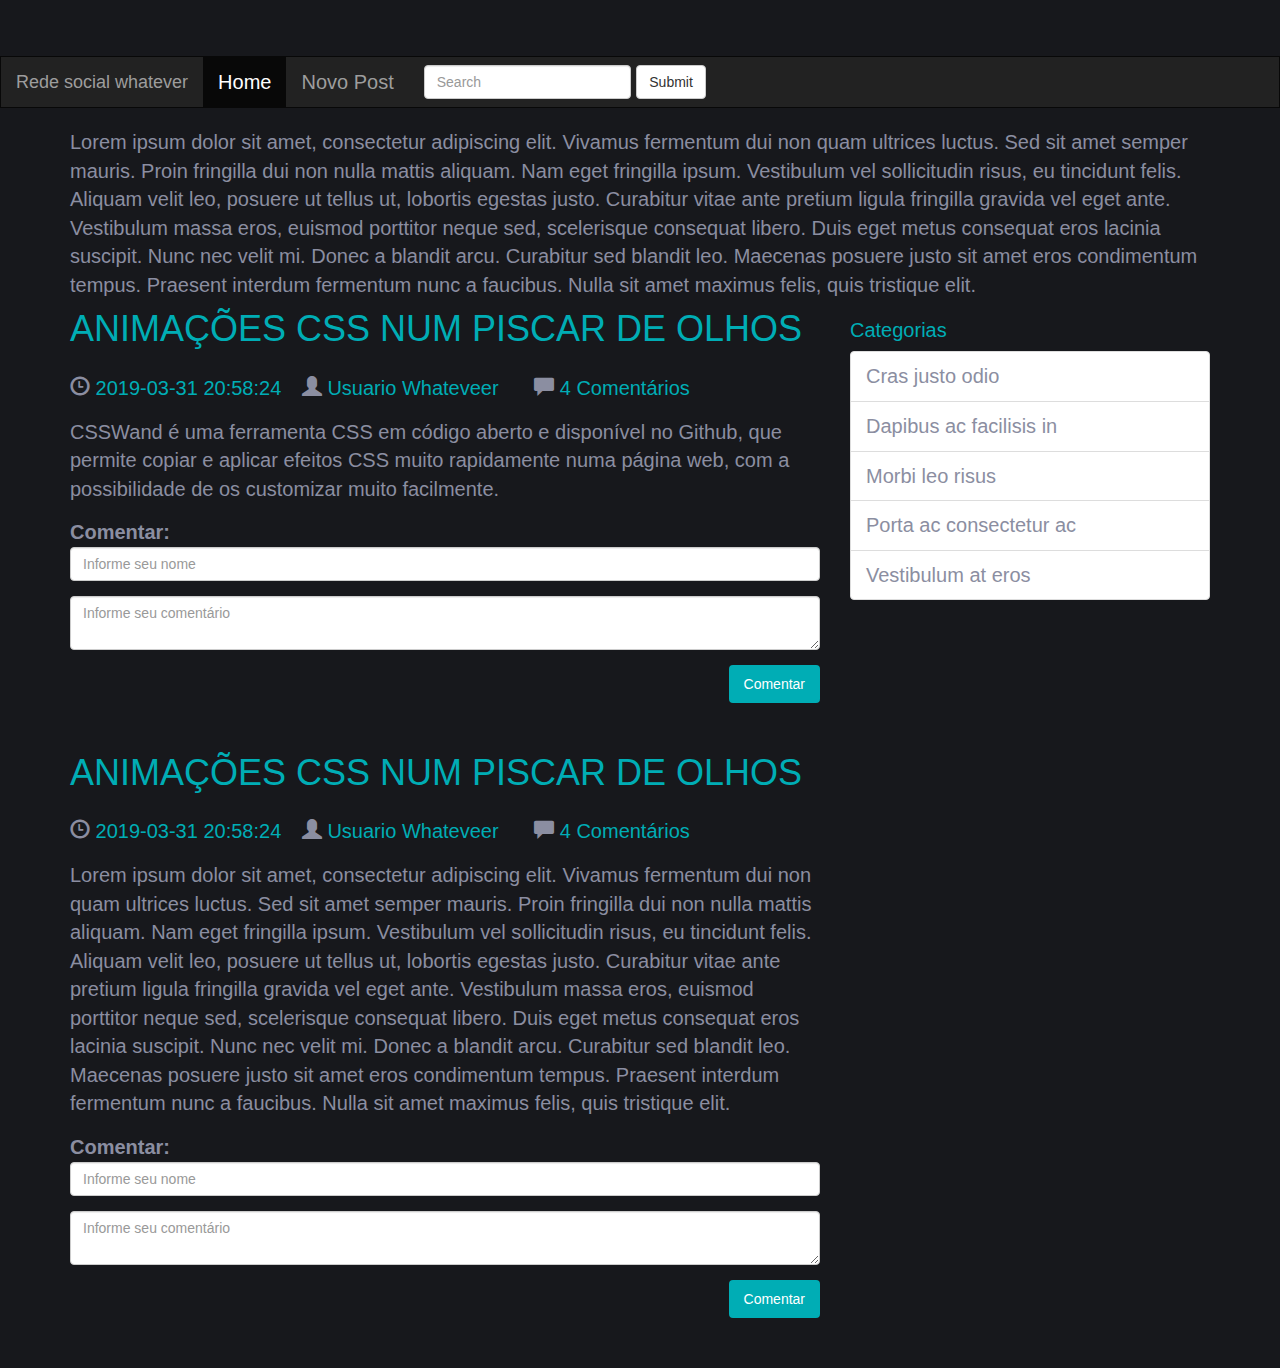
<file: index-old.html>
<!DOCTYPE html>
<html lang="pt-BR">
    <head>
        <meta charset="utf-8">
        <meta http-equiv="X-UA-Compatible" content="IE=edge">
        <meta name="viewport" content="width=device-width, initial-scale=1">
        <title>Title Page</title>

        <!-- Bootstrap CSS -->
        <link href="https://maxcdn.bootstrapcdn.com/bootstrap/3.3.7/css/bootstrap.min.css" rel="stylesheet">

        <!-- HTML5 Shim and Respond.js IE8 support of HTML5 elements and media queries -->
        <!-- WARNING: Respond.js doesn't work if you view the page via file:// -->
        <!--[if lt IE 9]>
            <script src="https://oss.maxcdn.com/libs/html5shiv/3.7.3/html5shiv.js"></script>
            <script src="https://oss.maxcdn.com/libs/respond.js/1.4.2/respond.min.js"></script>
        <![endif]-->
        <link rel="stylesheet" href="css/styles.css">
    </head>
    <body>
        <!-- jQuery -->
        <script src="https://ajax.googleapis.com/ajax/libs/jquery/1.12.4/jquery.min.js"></script>
        <!-- Bootstrap JavaScript -->
        <script src="https://maxcdn.bootstrapcdn.com/bootstrap/3.3.7/js/bootstrap.min.js"></script>
        
        <nav class="navbar navbar-inverse">
            <a class="navbar-brand" href="#">Rede social whatever</a>
            <ul class="nav navbar-nav">
                <li class="active">
                    <a href="index.html">Home</a>
                </li>
                <li>
                    <a href="cadastrar.html">Novo Post</a>
                </li>
                <form class="navbar-form navbar-left">
                        <div class="form-group">
                          <input type="text" class="form-control" placeholder="Search">
                        </div>
                        <button type="submit" class="btn btn-default">Submit</button>
                      </form>
            </ul>
        </nav>

        
        
        
        <div class="container">
            <div class="row"> 
                    <div class="col-xs-12">
                    <main>
                        <p>
                            Lorem ipsum dolor sit amet, consectetur adipiscing elit. Vivamus fermentum dui non quam ultrices luctus. Sed sit amet semper mauris. Proin fringilla dui non nulla mattis aliquam. Nam eget fringilla ipsum. Vestibulum vel sollicitudin risus, eu tincidunt felis. Aliquam velit leo, posuere ut tellus ut, lobortis egestas justo. Curabitur vitae ante pretium ligula fringilla gravida vel eget ante. Vestibulum massa eros, euismod porttitor neque sed, scelerisque consequat libero. Duis eget metus consequat eros lacinia suscipit. Nunc nec velit mi. Donec a blandit arcu. Curabitur sed blandit leo. Maecenas posuere justo sit amet eros condimentum tempus. Praesent interdum fermentum nunc a faucibus. Nulla sit amet maximus felis, quis tristique elit.
                        </p>
                    </main>
                </div>
            </div>
            <div class="row">
                <div class="col-xs-8">
                    <section id="post-list" class="sys-articles">
                        <article>
                            <div class="sys-articles-wrap">
                                <div class="sys-articles-content">
                                    <header>
                                        <h1>
                                            <a href="/article/1" rel="bookmark">ANIMAÇÕES CSS NUM PISCAR DE OLHOS</a>
                                        </h1>
                                        <div class="article-details">
                                            <span class="posted-on">
                                                <i class="glyphicon glyphicon-time space-left-right"></i> 
                                                <a href="#"  rel="bookmark">
                                                    <time class="" datetime="2016-07-12T23:56:44-03:00">2019-03-31 20:58:24</time> 
                                                </a>
                                            </span>
                                            <span class="byline">
                                                <i class="glyphicon glyphicon-user space-left-right"></i>
                                                <span class="author vcard">
                                                    <a class="url fn n" href="#">Usuario Whateveer</a>
                                                </span>
                                            </span>
                                            <span class="comments-link">
                                                <i class="glyphicon glyphicon-comment space-left-right"></i> 
                                                <a href="#">4 Comentários</a>
                                            </span>
                                        </div>
                                    </header>
                                    
                                    <div class="article-content">
                                        CSSWand é uma ferramenta CSS em código aberto e disponível no
                                        Github,
                                        que permite copiar e aplicar efeitos CSS muito rapidamente numa página web,
                                        com a possibilidade de os customizar muito facilmente.
                                    </div>

                                    <div class="comentar-container">
                                        <form>
                                            <strong>Comentar:</strong>
                                            <div class="form-group">
                                                <input id="" class="form-control" type="text" required
                                                placeholder="Informe seu nome" name="nome-comentador"/>
                                            </div>
                                            <div class="form-group">
                                                <textarea id="" class="form-control" type="text" required
                                                    placeholder="Informe seu comentário" name="nome-comentador"></textarea>
                                            </div>
                                            <div class="text-right">
                                                <button class="btn btn-primary">Comentar</button>
                                            </div>
                                        </form>
                                    </footer>
                                </div>
                            </div>
                        </article>
                        
                        <article>
                            <div class="sys-articles-wrap">
                                <div class="sys-articles-content">
                                    <header>
                                        <h1>
                                            <a href="/article/1" rel="bookmark">ANIMAÇÕES CSS NUM PISCAR DE OLHOS</a>
                                        </h1>
                                        <div class="article-details">
                                            <span class="posted-on">
                                                <i class="glyphicon glyphicon-time space-left-right"></i> 
                                                <a href="#"  rel="bookmark">
                                                    <time class="" datetime="2016-07-12T23:56:44-03:00">2019-03-31 20:58:24</time> 
                                                </a>
                                            </span>
                                            <span class="byline">
                                                <i class="glyphicon glyphicon-user space-left-right"></i>
                                                <span class="author vcard">
                                                    <a class="url fn n" href="#">Usuario Whateveer</a>
                                                </span>
                                            </span>
                                            <span class="comments-link">
                                                <i class="glyphicon glyphicon-comment space-left-right"></i> 
                                                <a href="#">4 Comentários</a>
                                            </span>
                                        </div>
                                    </header>
                                    
                                    <div class="article-content">
                                            Lorem ipsum dolor sit amet, consectetur adipiscing elit. Vivamus fermentum dui non quam ultrices luctus. Sed sit amet semper mauris. Proin fringilla dui non nulla mattis aliquam. Nam eget fringilla ipsum. Vestibulum vel sollicitudin risus, eu tincidunt felis. Aliquam velit leo, posuere ut tellus ut, lobortis egestas justo. Curabitur vitae ante pretium ligula fringilla gravida vel eget ante. Vestibulum massa eros, euismod porttitor neque sed, scelerisque consequat libero. Duis eget metus consequat eros lacinia suscipit. Nunc nec velit mi. Donec a blandit arcu. Curabitur sed blandit leo. Maecenas posuere justo sit amet eros condimentum tempus. Praesent interdum fermentum nunc a faucibus. Nulla sit amet maximus felis, quis tristique elit.
                                    </div>

                                    <div class="comentar-container">
                                        <form>
                                            <strong>Comentar:</strong>
                                            <div class="form-group">
                                                <input id="" class="form-control" type="text" required
                                                placeholder="Informe seu nome" name="nome-comentador"/>
                                            </div>
                                            <div class="form-group">
                                                <textarea id="" class="form-control" type="text" required
                                                    placeholder="Informe seu comentário" name="nome-comentador"></textarea>
                                            </div>
                                            <div class="text-right">
                                                <button class="btn btn-primary">Comentar</button>
                                            </div>
                                        </form>
                                    </footer>
                                </div>
                            </div>
                        </article>
                            
                    </section>
                </div>
                <div class="col-xs-4">
                   <div class="sys-articles-wrap">
                        <div class="sys-articles-content">
                            <aside>
                                <h5>Categorias</h5>
                                <ul class="list-group">
                                <li class="list-group-item">Cras justo odio</li>
                                <li class="list-group-item">Dapibus ac facilisis in</li>
                                <li class="list-group-item">Morbi leo risus</li>
                                <li class="list-group-item">Porta ac consectetur ac</li>
                                <li class="list-group-item">Vestibulum at eros</li>
                                </ul>
                            </aside>
                        </div>
                   </div>
                </div>
                <div class="clearfix"></div>
            </div>
            <div class="row">

            </div>
        </div>
    </body>
</html>
</file>
<file: css/styles.css>
:root{
    /* --background:#17181c;
    --dark:
    --primary-color:#7C8898;
    --secondary-color:#222222;   */
    
    --primary-color: #00ADB5;
    --second-color: #eeeeee;
    --default-color: #393E46;
    --ts-time: .4s;
    --default-text-color: #393E46;
    --bg-default: #17181c;
    --bg-tabs: #fff;
    --text-light: #eeeeee;
    --dark: #00ADB5;
    --secondary-1: #1A1A1B;
    --danger-color: #E05D5D;
    --font-titulo: 'Raleway', sans-serif;
}
.badge.bg-primary{
    background-color:var(--primary-color) !important;
}
body{
    background-color:var(--bg-default);
    color:#8B8EA1;
    padding-top: 56px;
    font-size: 20px;
}
.carousel-caption h3{
    font-size: 50px;
    text-shadow: 2px 2px 10px rgba(142, 142, 142, 1);
}
.carousel-caption p{
    text-shadow: 2px 2px 10px rgba(142, 142, 142, 1);
}


.bg-dark {
    --bs-bg-opacity: 1;
    background-color: var(--bg-default) !important;
} 
.btn-outline-success {
    transition: all 0.4s;
    border-width: 3px;
    color: #28a745 !important;
    cursor:pointer;
}
.btn-outline-danger {
    transition: all 0.4s;
    border-width: 3px;
    cursor: pointer;
    color:var(--danger-color)!important;
    border-color: var(--danger-color);
}
.btn-outline-dark {
    transition: all 0.4s;
    border-width: 3px;
    cursor: pointer;
    border-color: var(--dark);
    color: var(--dark);
}
.btn-outline-primary {
    transition: all 0.4s;
    border-width: 3px;
    cursor: pointer;
    border-color: var(--dark);
    color: var(--dark);
}
.btn-primary {
    transition: all 0.4s;
    border-width: 3px;
    cursor: pointer;
    border-color: var(--dark);
    background-color: var(--dark);
    color: #fff;
}
table a.btn-outline-success:hover, a.btn-outline-success:hover, .btn-outline-success:hover,
table a.btn-outline-success:active, a.btn-outline-success:active, .btn-outline-success:active,
table a.btn-outline-success:focus, a.btn-outline-success:focus, .btn-outline-success:focus {
    color: #fff !important;
    background-color: #28a745;
}
table a.btn-outline-dark:hover, a.btn-outline-dark:hover, .btn-outline-dark:hover,
table a.btn-outline-dark:active, a.btn-outline-dark:active, .btn-outline-dark:active,
table a.btn-outline-dark:focus, a.btn-outline-dark:focus, .btn-outline-dark:focus {
    color: var(--second-color);
    background-color: var(--dark);
    border-color: var(--dark);
}
table a.btn-outline-danger:hover, a.btn-outline-danger:hover, .btn-outline-danger:hover,
table a.btn-outline-danger:active, a.btn-outline-danger:active, .btn-outline-danger:active,
table a.btn-outline-danger:focus, a.btn-outline-danger:focus, .btn-outline-danger:focus {
    color: #fff !important;
    background-color: var(--danger-color);
}
table a.btn-outline-primary:hover, a.btn-outline-primary:hover, .btn-outline-primary:hover,
table a.btn-outline-primary:active, a.btn-outline-primary:active, .btn-outline-primary:active,
table a.btn-outline-primary:focus, a.btn-outline-primary:focus, .btn-outline-primary:focus {
    color: #fff !important;
    background-color: var(--primary-color);
    border-color: var(--primary-color);
}
table a.btn-primary:hover, a.btn-primary:hover, .btn-primary:hover,
table a.btn-primary:active, a.btn-primary:active, .btn-primary:active,
table a.btn-primary:focus, a.btn-primary:focus, .btn-primary:focus {
    color: #fff !important;
    background-color:unset;
    border-color: var(--primary-color);
}

.navbar{
    border-radius: 0px;
}

.sys-articles > article header h1 {
    margin-top: 0px;    
}
.sys-articles{

    min-height: 400px;
}
.sys-articles-wrap{
    margin-bottom: 50px;
}
.card-body.sys-articles-content{
    min-height: 400px;
    padding: 45px 50px; 
}
.article-content p {
    margin: 0 0 10px;
}
.article-content {
    font-weight: normal;
} 
.article-details{
    padding-top: 15px;
    padding-bottom: 15px; 
}
.article-details span{
    margin-right: 15px;
}
.article-img img{
    max-width: 100%;
}
.comentar-container{
    margin-top: 15px;
}  
a{
    color:var(--primary-color);
    text-decoration: none;
    transition: all .4s;
}
a:hover{
    color:var(--secondary-color);
    text-decoration: none;
    transition: all .4s;
}
h5{
    font-size: 20px;
    color:var(--primary-color);
}

#myCarousel{
    height: 400px;
    background-color: var(--primary-color);
}
#myCarousel .carousel-inner{
    height: 400px;
} 

.ir-para-topo{
    position: fixed;
    bottom: 15px;
    right: 15px; 
}
.pesquisa-container input{
    padding-right: 35px;
}
.pesquisa-container{
    position: relative;
}
.pesquisa-container svg{
    position: absolute;
    top:28px;
    right: 30px;
}
@media (min-width:991px){
    .carousel-caption{
        padding: 0px 15px;;
    }
}
.lista-tags{
    display: flex;
    justify-content: start;
    flex-wrap: wrap;
}
.lista-tags > a{
    border-width: 3px;
    cursor: pointer;
    border-color: var(--dark);
    background-color: var(--dark);
    color: #fff;
    padding: 0.4rem 0.7rem;
    font-size: 1.0rem;
    border-radius: 0.5rem;
    margin-bottom: 5px;
    margin-right: 5px;
}
</file>
